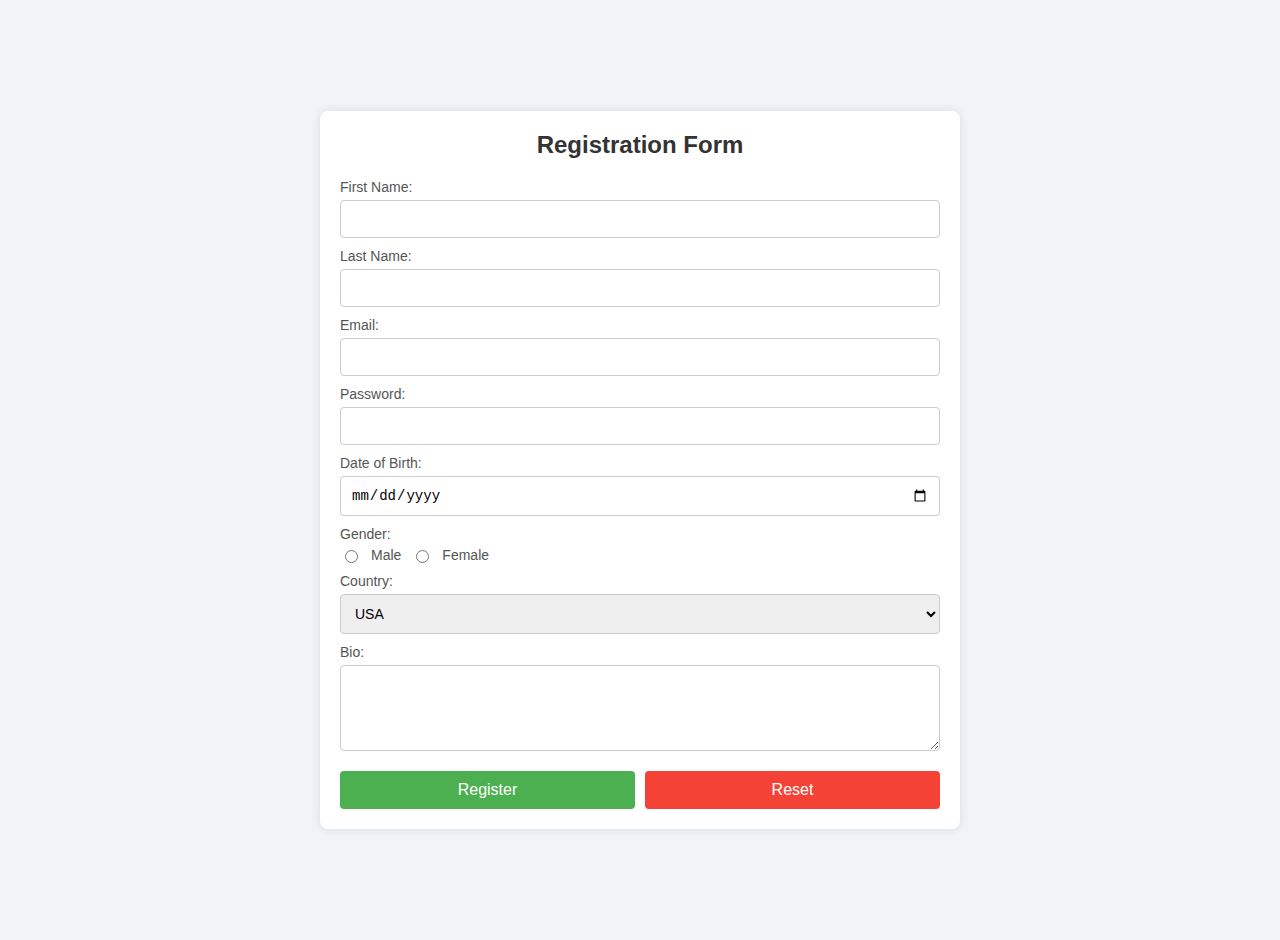
<file: LAB4/index.html>
<!DOCTYPE html>
<html>
    <head>
        <title>Registration Form</title>
        <style>
            body {
                font-family: Arial, sans-serif;
                background-color: #f0f4f8;
                margin: 0;
                padding: 20px;
                display: flex;
                justify-content: center;
                align-items: center;
                min-height: 100vh;
            }

            .container {
                width: 100%;
                max-width: 600px;
                background-color: #fff;
                padding: 20px;
                border-radius: 8px;
                box-shadow: 0 0 10px rgba(0, 0, 0, 0.1);
                display: flex;
                flex-direction: column;
                gap: 20px;
            }

            h2 {
                text-align: center;
                color: #333;
                margin: 0;
            }

            .form-group {
                display: flex;
                flex-direction: column;
                gap: 5px;
                margin-bottom: 10px;
            }

            label {
                font-size: 14px;
                color: #555;
            }

            input[type="text"],
            input[type="email"],
            input[type="password"],
            input[type="date"],
            select,
            textarea {
                padding: 10px;
                border: 1px solid #ccc;
                border-radius: 4px;
                font-size: 14px;
            }

            .gender-options {
                display: flex;
                gap: 10px;
                align-items: center;
            }

            input[type="submit"],
            input[type="reset"] {
                padding: 10px 20px;
                border: none;
                border-radius: 4px;
                cursor: pointer;
                font-size: 16px;
                flex: 1;
            }

            .button-group {
                display: flex;
                gap: 10px;
                justify-content: center;
            }

            input[type="submit"] {
                background-color: #4CAF50;
                color: white;
            }

            input[type="reset"] {
                background-color: #f44336;
                color: white;
            }

            .form-group textarea {
                margin-bottom: 10px;
            }
        </style>
    </head>
    <body>
        <div class="container">
            <h2>Registration Form</h2>
            <form action="#" method="post">
                <div class="form-group">
                    <label for="firstName">First Name:</label>
                    <input type="text" id="firstName" name="firstName" required>
                </div>
                <div class="form-group">
                    <label for="lastName">Last Name:</label>
                    <input type="text" id="lastName" name="lastName" required>
                </div>
                <div class="form-group">
                    <label for="email">Email:</label>
                    <input type="email" id="email" name="email" required>
                </div>
                <div class="form-group">
                    <label for="password">Password:</label>
                    <input type="password" id="password" name="password" required>
                </div>
                <div class="form-group">
                    <label for="dob">Date of Birth:</label>
                    <input type="date" id="dob" name="dob">
                </div>
                <div class="form-group">
                    <label>Gender:</label>
                    <div class="gender-options">
                        <input type="radio" id="male" name="gender" value="male">
                        <label for="male">Male</label>
                        <input type="radio" id="female" name="gender" value="female">
                        <label for="female">Female</label>
                    </div>
                </div>
                <div class="form-group">
                    <label for="country">Country:</label>
                    <select id="country" name="country">
                        <option value="usa">USA</option>
                        <option value="canada">Canada</option>
                        <option value="uk">UK</option>
                        <option value="india">India</option>
                    </select>
                </div>
                <div class="form-group">
                    <label for="bio">Bio:</label>
                    <textarea id="bio" name="bio" rows="4"></textarea>
                </div>
                <div class="button-group">
                    <input type="submit" value="Register">
                    <input type="reset" value="Reset">
                </div>
            </form>
        </div>
    </body>
</html>
</file>
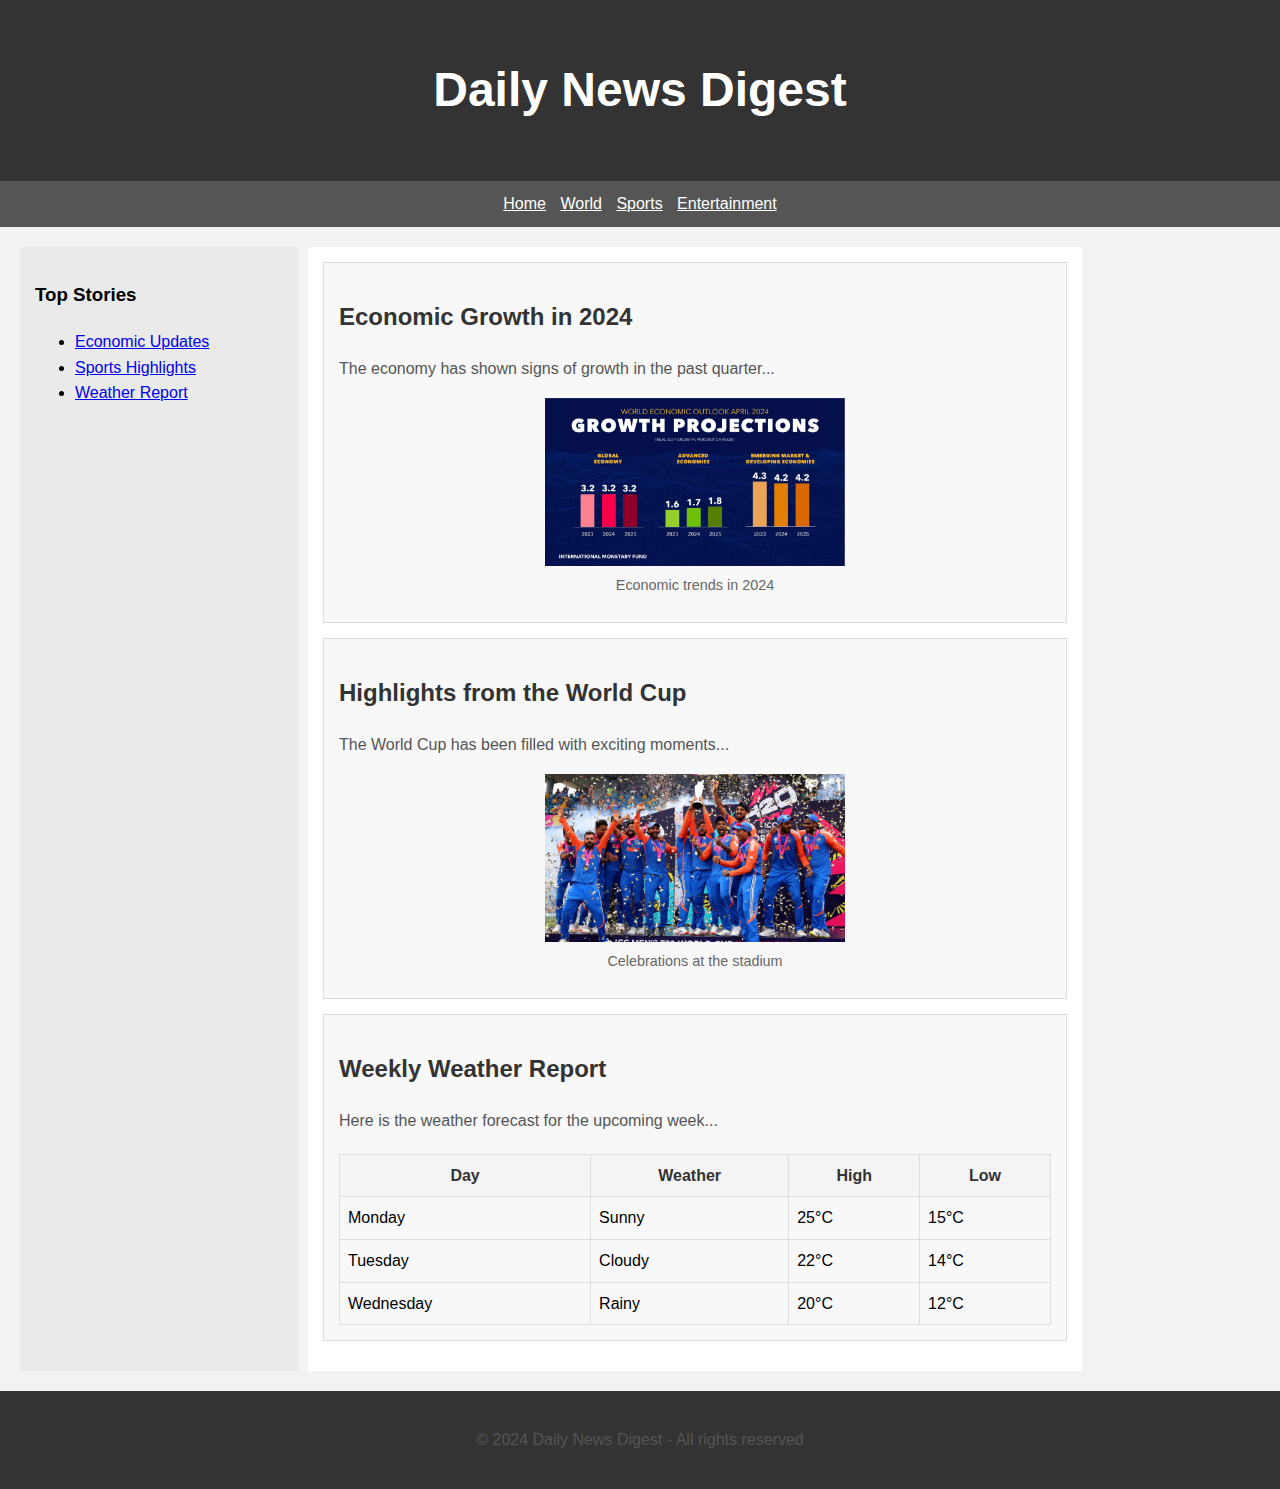
<file: LAB5/index.html>
<!DOCTYPE html>
<html lang="en">
    <head>
        <meta charset="UTF-8">
        <meta name="viewport" content="width=device-width, initial-scale=1.0">
        <title>Newspaper Page</title>
        <style>
            body {
                font-family: Arial, sans-serif;
                line-height: 1.6;
                margin: 0;
                padding: 0;
                background-color: #f2f2f2;
            }

            header {
                background-color: #333;
                color: #fff;
                padding: 20px;
                text-align: center;
                font-size: 1.5em;
            }

            nav {
                background-color: #555;
                color: #fff;
                padding: 10px;
                text-align: center;
            }

            main {
                display: flex;
                flex-direction: row;
                margin: 20px;
            }

            aside {
                width: 20%;
                padding: 15px;
                background-color: #eaeaea;
            }

            section {
                width: 60%;
                padding: 15px;
                background-color: #fff;
                margin: 0 10px;
            }

            article {
                background-color: #f8f8f8;
                padding: 15px;
                margin-bottom: 15px;
                border: 1px solid #ddd;
            }

            h2 {
                color: #333;
            }

            p {
                color: #555;
            }

            figure {
                margin: 10px 0;
                text-align: center;
            }

            figure img {
                width: 100%;
                max-width: 300px;
                height: auto;
            }

            figcaption {
                color: #666;
                font-size: 0.9em;
            }

            table {
                width: 100%;
                border-collapse: collapse;
                margin-top: 20px;
            }

            table, th, td {
                border: 1px solid #ddd;
                padding: 8px;
            }

            th {
                background-color: #f4f4f4;
                color: #333;
            }

            footer {
                background-color: #333;
                color: #fff;
                padding: 20px;
                text-align: center;
            }
        </style>
    </head>
    <body>
        <header>
            <h1>Daily News Digest</h1>
        </header>
        <nav>
            <a href="#home" style="color: #fff; margin-right: 10px;">Home</a>
            <a href="#world" style="color: #fff; margin-right: 10px;">World</a>
            <a href="#sports" style="color: #fff; margin-right: 10px;">Sports</a>
            <a href="#entertainment" style="color: #fff;">Entertainment</a>
        </nav>
        <main>
            <aside>
                <h3>Top Stories</h3>
                <ul>
                    <li><a href="#story1">Economic Updates</a></li>
                    <li><a href="#story2">Sports Highlights</a></li>
                    <li><a href="#story3">Weather Report</a></li>
                </ul>
            </aside>
            <section>
                <article id="story1">
                    <h2>Economic Growth in 2024</h2>
                    <p>The economy has shown signs of growth in the past quarter...</p>
                    <figure>
                        <img src="economy.jpg" alt="Graph showing economic growth">
                        <figcaption>Economic trends in 2024</figcaption>
                    </figure>
                </article>
                <article id="story2">
                    <h2>Highlights from the World Cup</h2>
                    <p>The World Cup has been filled with exciting moments...</p>
                    <figure>
                        <img src="worldcup.jpg" alt="World Cup image">
                        <figcaption>Celebrations at the stadium</figcaption>
                    </figure>
                </article>
                <article id="story3">
                    <h2>Weekly Weather Report</h2>
                    <p>Here is the weather forecast for the upcoming week...</p>
                    <table>
                        <tr>
                            <th>Day</th>
                            <th>Weather</th>
                            <th>High</th>
                            <th>Low</th>
                        </tr>
                        <tr>
                            <td>Monday</td>
                            <td>Sunny</td>
                            <td>25°C</td>
                            <td>15°C</td>
                        </tr>
                        <tr>
                            <td>Tuesday</td>
                            <td>Cloudy</td>
                            <td>22°C</td>
                            <td>14°C</td>
                        </tr>
                        <tr>
                            <td>Wednesday</td>
                            <td>Rainy</td>
                            <td>20°C</td>
                            <td>12°C</td>
                        </tr>
                    </table>
                </article>
            </section>
        </main>
        <footer>
            <p>&copy; 2024 Daily News Digest - All rights reserved</p>
        </footer>
    </body>
</html>
</file>
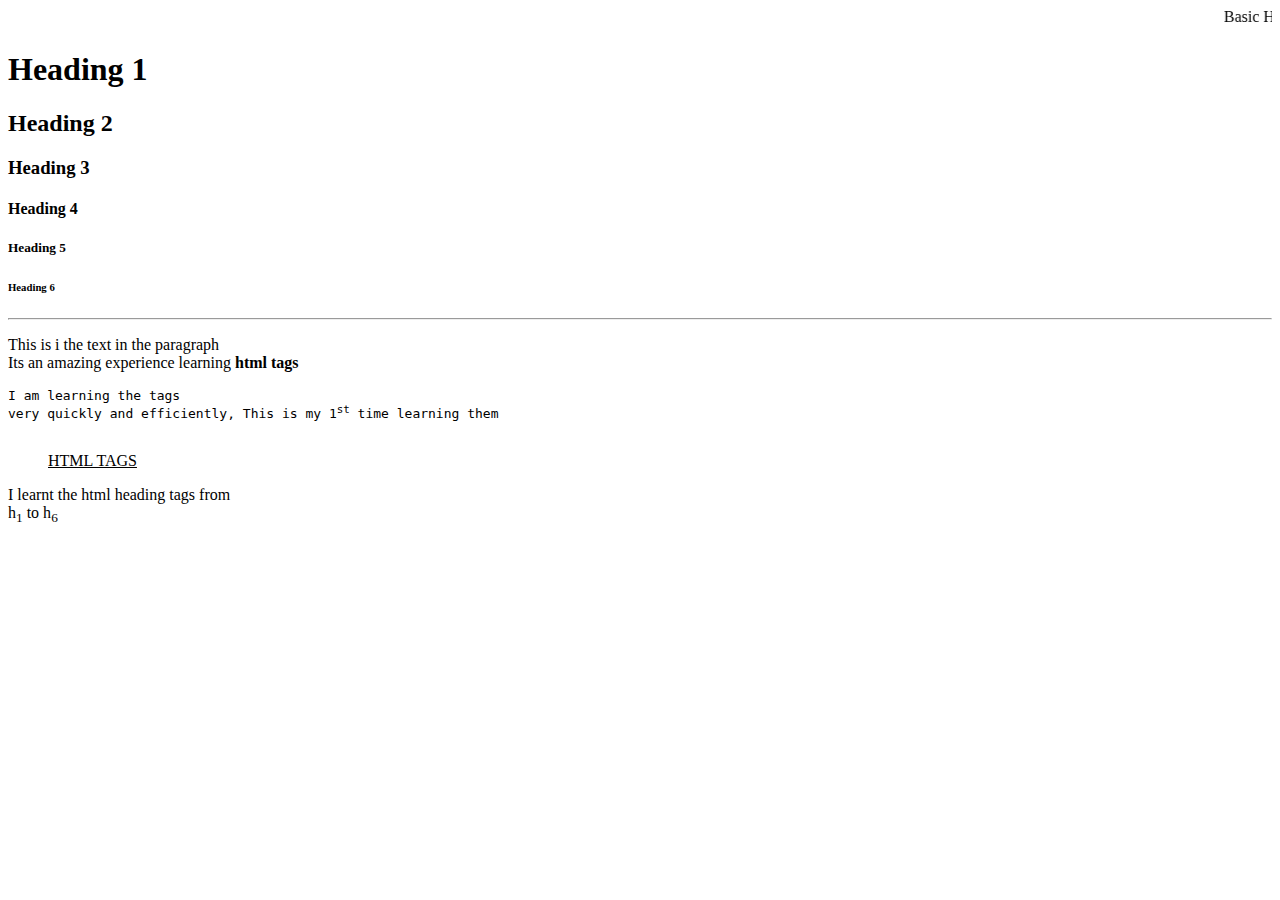
<file: LAB1/Myfirstwebpage.html>
<!DOCTYPE html>
<html lang="en">
<head>
    <meta charset="UTF-8">
    <meta name="viewport" content="width=device-width, initial-scale=1.0">
    <title>My First Web Page</title>
</head>
<body>
    <marquee>Basic HTML Tags</marquee>
    <h1>Heading 1</h1>
    <h2>Heading 2</h2>
    <h3>Heading 3</h3>
    <h4>Heading 4</h4>
    <h5>Heading 5</h5>
    <h6>Heading 6</h6>
    <hr>
    <p>This is i the text in the paragraph<br>
        Its an amazing experience learning <b>html tags</b>
    </p>

    <pre>I am learning the tags
very quickly and efficiently, This is my 1<sup>st</sup> time learning them
    </pre>

    <blockquote><u>HTML TAGS</u></blockquote>

    <p>I learnt the html heading tags from<br>
        h<sub>1</sub> to h<sub>6</sub>
    </p>
</body>
</html>
</file>
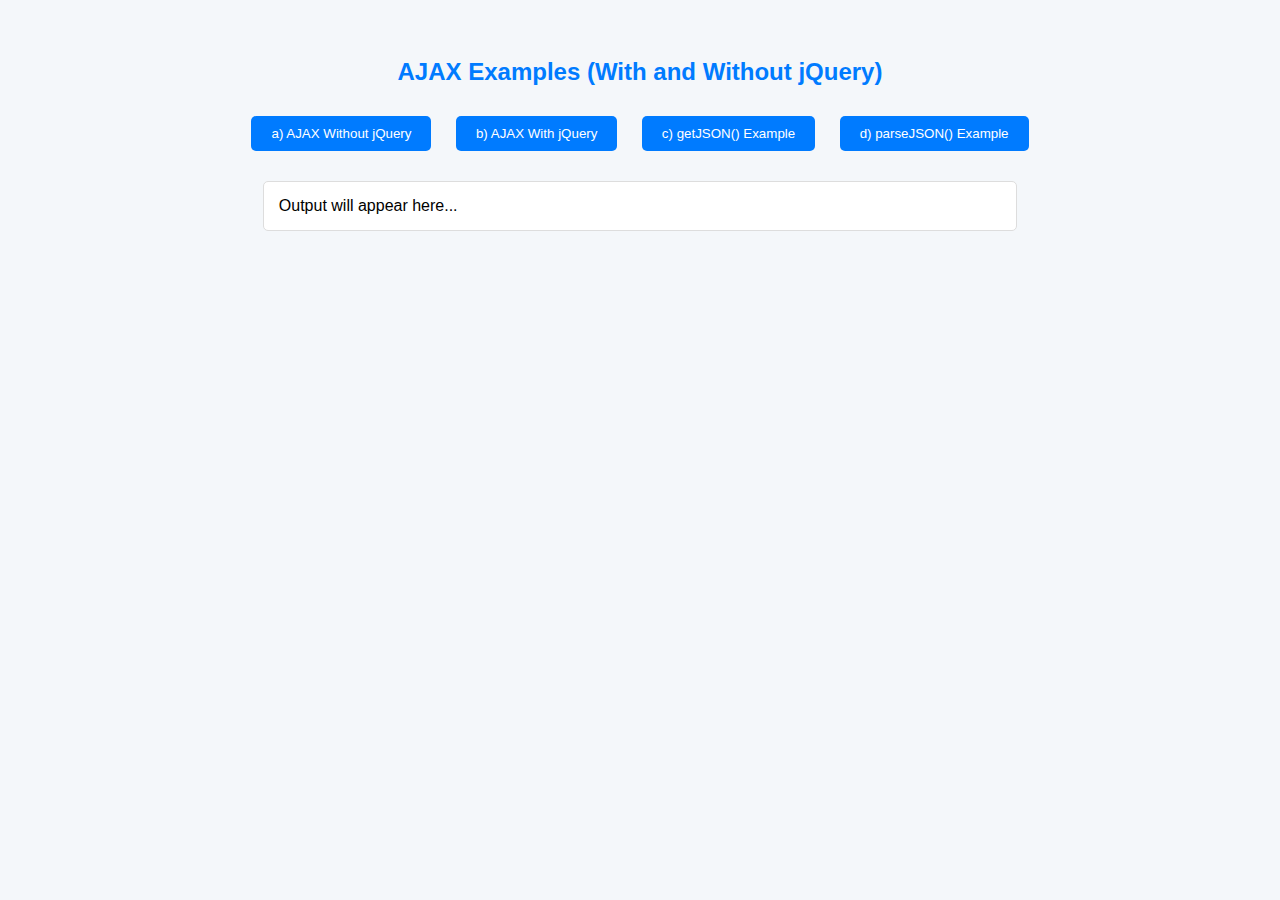
<file: LAB10/prog10.html>
<!DOCTYPE html>
<html lang="en">
<head>
  <meta charset="UTF-8">
  <title>AJAX Examples (With and Without jQuery)</title>

  <!-- jQuery Library -->
  <script src="https://code.jquery.com/jquery-3.6.0.min.js"></script>

  <style>
    body {
      font-family: Arial, sans-serif;
      background-color: #f4f7fa;
      padding: 30px;
      text-align: center;
    }

    h2 {
      color: #007bff;
    }

    button {
      background-color: #007bff;
      color: white;
      border: none;
      padding: 10px 20px;
      border-radius: 5px;
      margin: 10px;
      cursor: pointer;
    }

    button:hover {
      background-color: #0056b3;
    }

    .output {
      background: white;
      border: 1px solid #ddd;
      border-radius: 5px;
      margin: 20px auto;
      padding: 15px;
      width: 60%;
      text-align: left;
    }
  </style>
</head>

<body>
  <h2>AJAX Examples (With and Without jQuery)</h2>

  <!-- Buttons -->
  <button onclick="loadTextWithoutJQuery()">a) AJAX Without jQuery</button>
  <button id="ajaxWithJquery">b) AJAX With jQuery</button>
  <button id="loadJsonBtn">c) getJSON() Example</button>
  <button id="parseJsonBtn">d) parseJSON() Example</button>

  <!-- Output Div -->
  <div class="output" id="outputArea">Output will appear here...</div>

  <script>
    // -------------------------------
    // (a) AJAX Without jQuery
    // -------------------------------
    function loadTextWithoutJQuery() {
      const xhr = new XMLHttpRequest();
      xhr.open("GET", "data.txt", true);

      xhr.onload = function() {
        if (xhr.status === 200) {
          document.getElementById("outputArea").innerHTML = xhr.responseText;
        } else {
          document.getElementById("outputArea").innerHTML = "Error loading file.";
        }
      };

      xhr.send();
    }

    // -------------------------------
    // (b) AJAX With jQuery (ajax())
    // -------------------------------
    $("#ajaxWithJquery").click(function() {
      $.ajax({
        url: "data.txt",
        method: "GET",
        success: function(response) {
          $("#outputArea").html("<b>Loaded via jQuery AJAX:</b><br>" + response);
        },
        error: function() {
          $("#outputArea").html("Error loading data.txt using jQuery.");
        }
      });
    });

    // -------------------------------
    // (c) getJSON() Example
    // -------------------------------
    $("#loadJsonBtn").click(function() {
      $.getJSON("data.json", function(data) {
        let content = `
          <b>JSON Data (using getJSON):</b><br>
          Name: ${data.name}<br>
          Designation: ${data.designation}<br>
          Department: ${data.department}<br>
          College: ${data.college}
        `;
        $("#outputArea").html(content);
      });
    });

    // -------------------------------
    // (d) parseJSON() Example
    // -------------------------------
    $("#parseJsonBtn").click(function() {
      const jsonString = '{"subject": "Parallel Computing", "code": "BCS702", "semester": 7}';
      const parsedData = $.parseJSON(jsonString);

      let content = `
        <b>Parsed JSON (using parseJSON):</b><br>
        Subject: ${parsedData.subject}<br>
        Code: ${parsedData.code}<br>
        Semester: ${parsedData.semester}
      `;

      $("#outputArea").html(content);
    });
  </script>
</body>
</html>
</file>
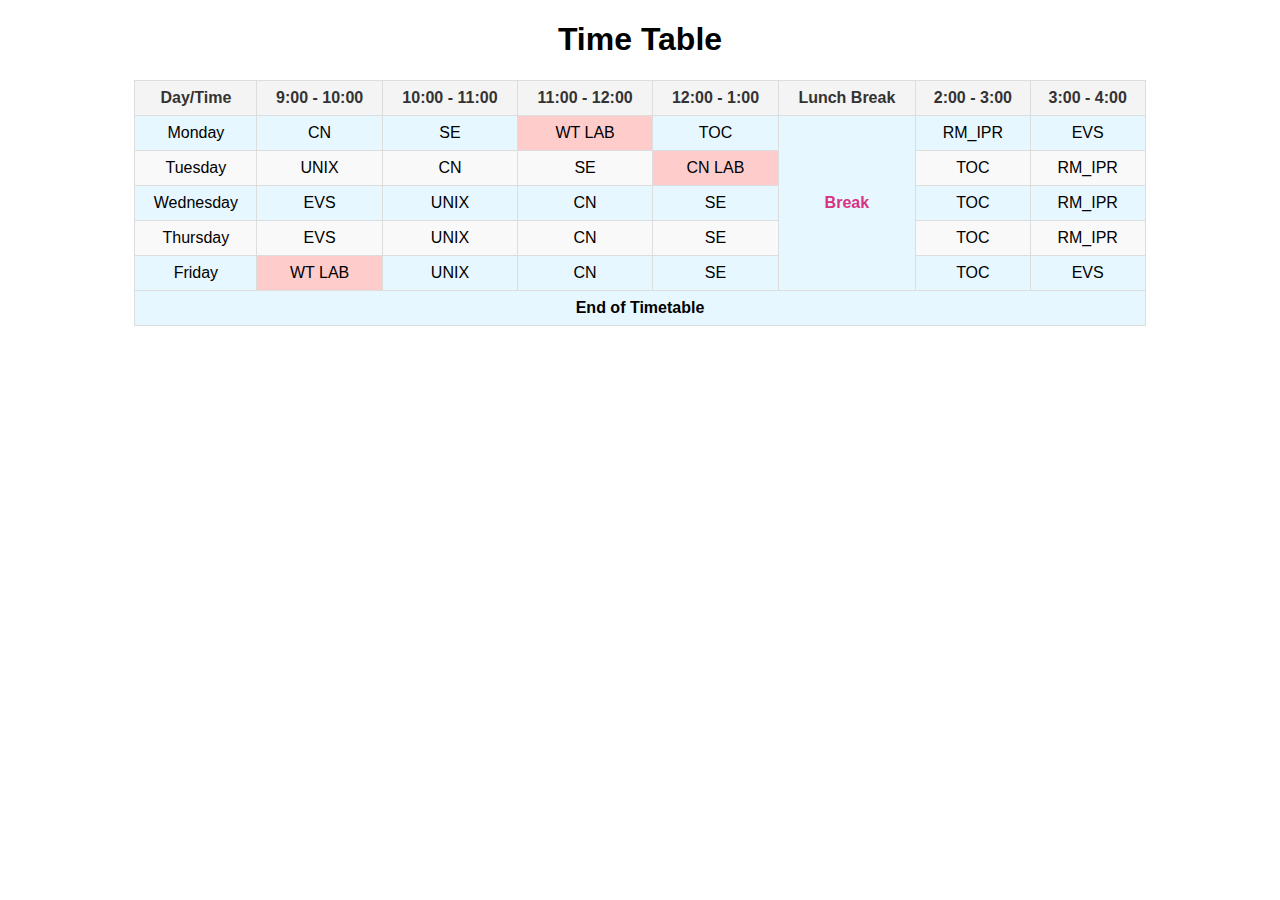
<file: LAB2/title.html>
<!DOCTYPE html>
<html>
    <head>
    <title>Time Table</title>
    <style>
        body {
            font-family: Arial, sans-serif;
        }
        
        table {
            width: 80%;
            margin: 20px auto;
            border-collapse: collapse;
        }
        
        th,
        td {
            border: 1px solid #ddd;
            padding: 8px;
            text-align: center;
        }
        
        th {
            background-color: #f4f4f4;
            color: #333;
        }
        
        tr:nth-child(even) {
            background-color: #f9f9f9;
        }
        
        tr:nth-child(odd) {
            background-color: #e6f7ff;
        }
        
        .lab-hour {
            background-color: #ffcccc;
        }
        
        .elective-hour {
            background-color: #ccffcc;
        }
        
        .highlight {
            font-weight: bold;
            color: #d63384;
        }
        
        tfoot {
            background-color: #e0e0e0;
            font-weight: bold;
        }
    </style>

</head>
<body>
    <h1 style="text-align: center;">Time Table</h1>
    <table>
        <thead>
            <tr>
                <th>Day/Time</th>
                <th>9:00 - 10:00</th>
                <th>10:00 - 11:00</th>
                <th>11:00 - 12:00</th>
                <th>12:00 - 1:00</th>
                <th>Lunch Break</th>
                <th>2:00 - 3:00</th>
                <th>3:00 - 4:00</th>
            </tr>
        </thead>
        <tbody>
            <tr>
                <td>Monday</td>
                <td>CN</td>
                <td>SE</td>
                <td class="lab-hour">WT LAB</td>
                <td>TOC</td>
                <td rowspan="5" class="highlight">Break</td>
                <td>RM_IPR</td>
                <td>EVS</td>
            </tr>
            <tr>
                <td>Tuesday</td>
                <td>UNIX</td>
                <td>CN</td>
                <td>SE</td>
                <td class="lab-hour">CN LAB</td>
                <td>TOC</td>
                <td>RM_IPR</td>
            </tr>
            <tr>
                <td>Wednesday</td>
                <td>EVS</td>
                <td>UNIX</td>
                <td>CN</td>
                <td>SE</td>
                <td>TOC</td>
                <td>RM_IPR</td>
            </tr>
            <tr>
                <td>Thursday</td>
                <td>EVS</td>
                <td>UNIX</td>
                <td>CN</td>
                <td>SE</td>
                <td>TOC</td>
                <td>RM_IPR</td>
            </tr>
            <tr>
                <td>Friday</td>
                <td class="lab-hour">WT LAB</td>
                <td>UNIX</td>
                <td>CN</td>
                <td>SE</td>
                <td>TOC</td>
                <td>EVS</td>
            </tr>
        </tbody>
        <tfoot>
            <tr>
                <td colspan="8">End of Timetable</td>
            </tr>
        </tfoot>
    </table>
</body>
</html>
</file>
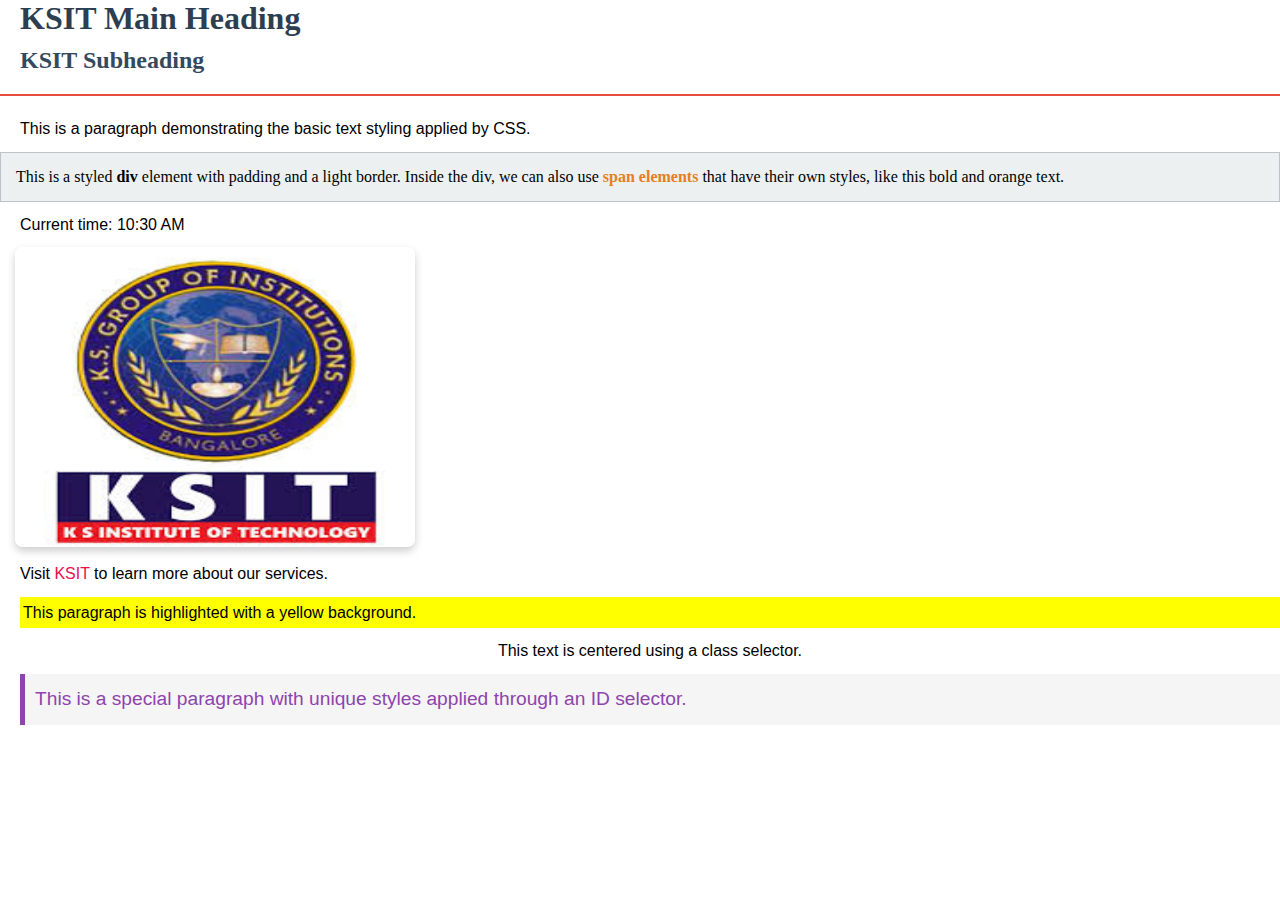
<file: LAB3/prog3.html>
<!DOCTYPE html>
<html>
    <head>
        <title>My HTML Page </title>
        <link rel="stylesheet" href="style.css">
    </head>
    <body>
        <h2>KSIT Main Heading</h2>
        <h3>KSIT Subheading</h3>
        <hr>
        <p>This is a paragraph demonstrating the basic text styling applied by CSS.</p>
        <div>
            This is a styled <strong>div</strong> element with padding and a light border. Inside the
            div, we can also use
            <span>span elements</span> that have their own styles, like this bold and orange text.
        </div>
        <p>Current time: <time>10:30 AM</time></p>
        <img src="KSIT.jpeg" alt="Placeholder Image">
        <p>Visit <a href="http://www.ksit.ac.in/">KSIT</a> to learn more about our services.</p>
        <p class="highlight">This paragraph is highlighted with a yellow background.</p>
        <p class="center">This text is centered using a class selector.</p>
        <p id="special-paragraph">This is a special paragraph with unique styles applied through
            an ID selector.</p>
    </body>
</html>
</file>
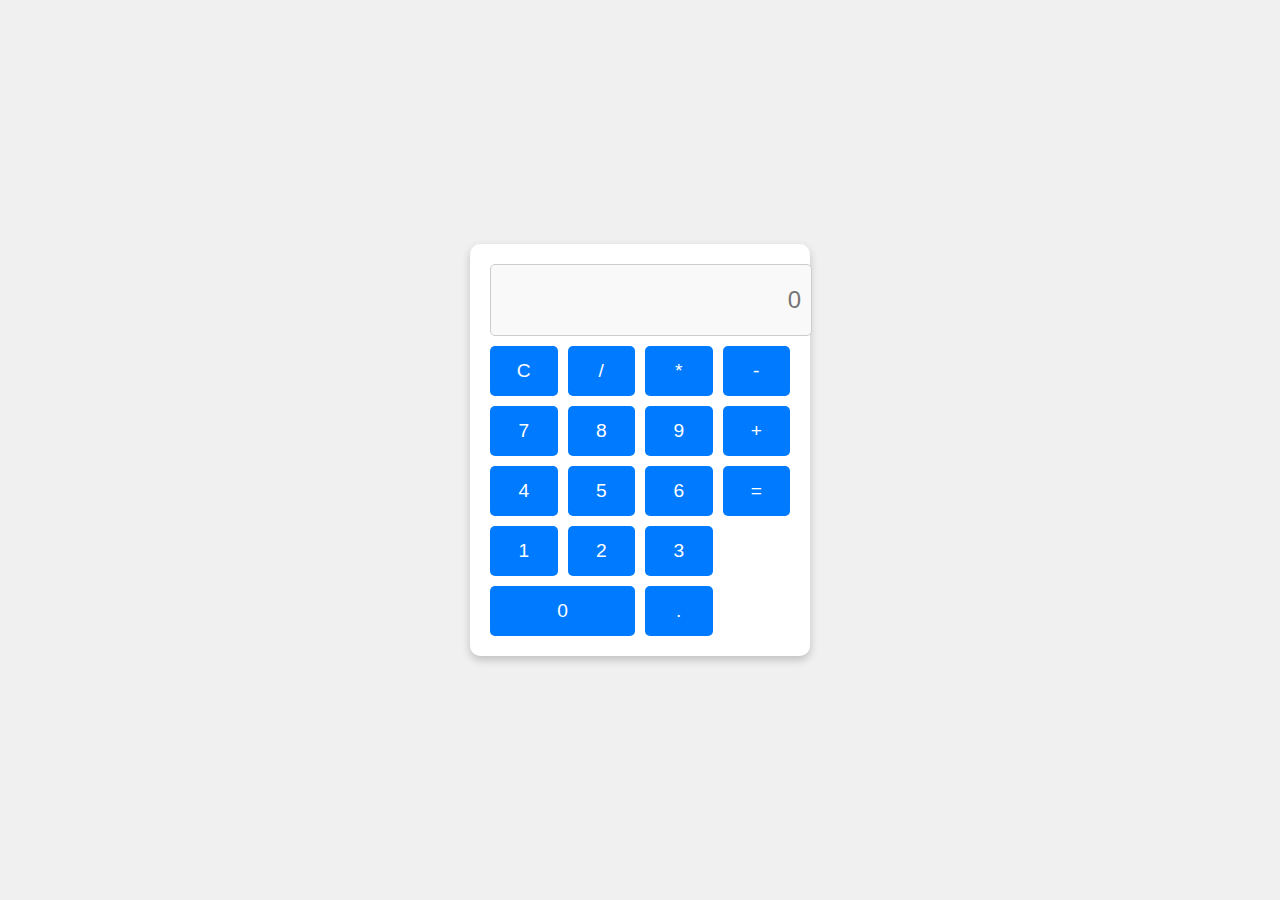
<file: LAB6/prog6.html>
<!DOCTYPE html>
<html lang="en">
    <head>
        <meta charset="UTF-8">
        <meta name="viewport" content="width=device-width, initial-scale=1.0">
        <title>JavaScript Calculator</title>
        <link rel="stylesheet" href="styles.css">
    </head>
    <body>
        <div class="calculator">
            <input type="text" id="display" disabled placeholder="0">
            <div class="buttons">
                <button onclick="clearDisplay()">C</button>
                <button onclick="appendToDisplay('/')">/</button>
                <button onclick="appendToDisplay('*')">*</button>
                <button onclick="appendToDisplay('-')">-</button>
                <button onclick="appendToDisplay('7')">7</button>
                <button onclick="appendToDisplay('8')">8</button>
                <button onclick="appendToDisplay('9')">9</button>
                <button onclick="appendToDisplay('+')">+</button>
                <button onclick="appendToDisplay('4')">4</button>
                <button onclick="appendToDisplay('5')">5</button>
                <button onclick="appendToDisplay('6')">6</button>
                <button onclick="calculate()">=</button>
                <button onclick="appendToDisplay('1')">1</button>
                <button onclick="appendToDisplay('2')">2</button>
                <button onclick="appendToDisplay('3')">3</button>
                <button onclick="appendToDisplay('0')" class="zero">0</button>
                <button onclick="appendToDisplay('.')">.</button>
            </div>
        </div>
        <script src="script.js"></script>
    </body>
</html>
</file>
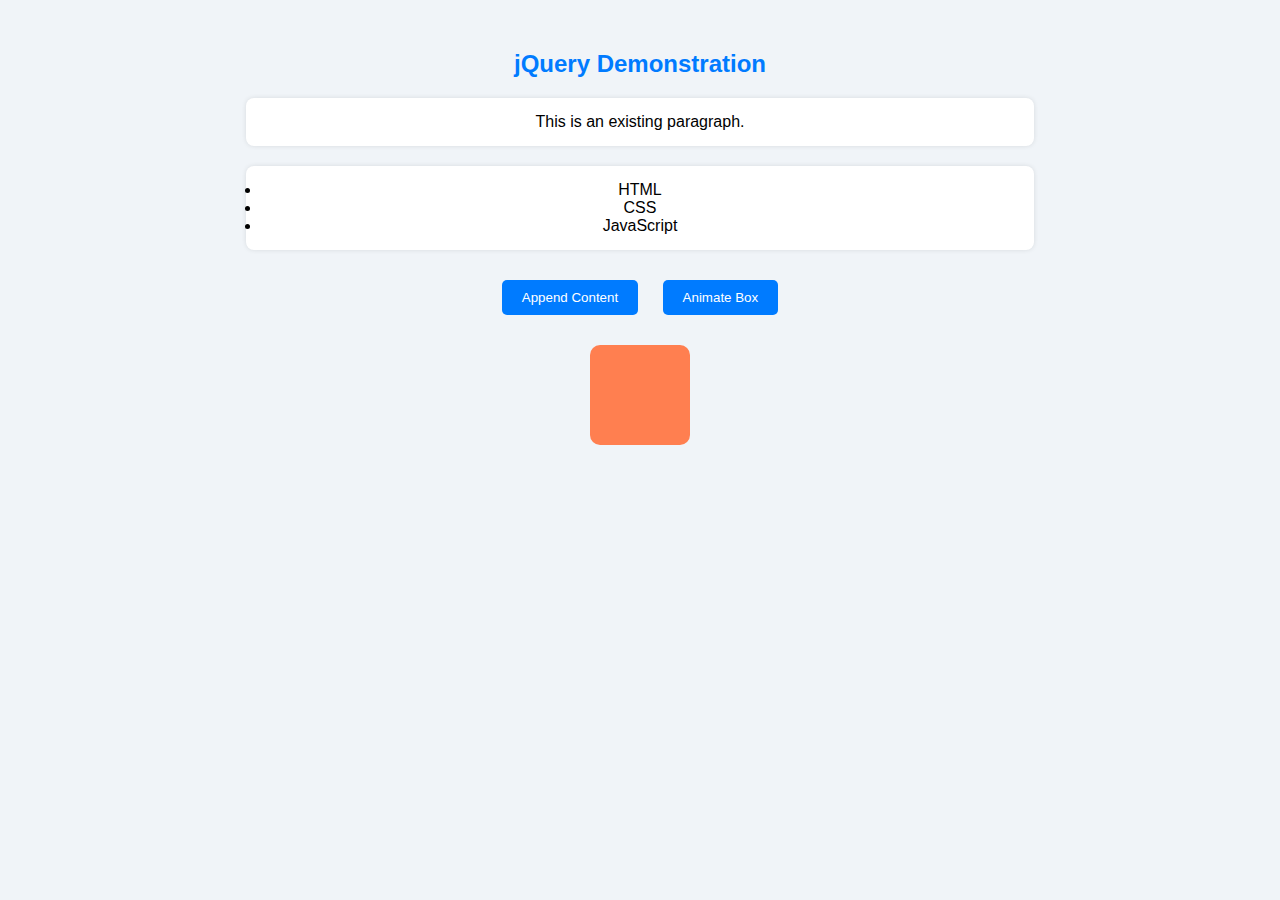
<file: LAB9/prog9.html>
<!DOCTYPE html>
<html lang="en">
<head>
  <meta charset="UTF-8">
  <title>jQuery Practical Example</title>
  <!-- Include jQuery from CDN -->
  <script src="https://code.jquery.com/jquery-3.6.0.min.js"></script>
  <style>
    body {
      font-family: Arial, sans-serif;
      background-color: #f0f4f8;
      text-align: center;
      margin-top: 50px;
    }

    h2 {
      color: #007bff;
    }

    p, ul {
      width: 60%;
      margin: 20px auto;
      background: white;
      padding: 15px;
      border-radius: 8px;
      box-shadow: 0 0 5px rgba(0, 0, 0, 0.1);
    }

    button {
      background-color: #007bff;
      color: white;
      border: none;
      padding: 10px 20px;
      border-radius: 5px;
      cursor: pointer;
      margin: 10px;
    }

    button:hover {
      background-color: #0056b3;
    }

    #animateBox {
      width: 100px;
      height: 100px;
      background-color: coral;
      margin: 20px auto;
      border-radius: 10px;
      position: relative;
    }
  </style>
</head>
<body>
  <h2>jQuery Demonstration</h2>

  <!-- Existing Paragraph & List -->
  <p id="myPara">This is an existing paragraph.</p>

  <ul id="myList">
    <li>HTML</li>
    <li>CSS</li>
    <li>JavaScript</li>
  </ul>

  <!-- Buttons for jQuery actions -->
  <button id="appendBtn">Append Content</button>
  <button id="animateBtn">Animate Box</button>

  <!-- Div for animation -->
  <div id="animateBox"></div>

  <script>
    $(document).ready(function() {
      // (a) Append content to paragraph and list
      $("#appendBtn").click(function() {
        $("#myPara").append(" <b>This text is appended using jQuery!</b>");
        $("#myList").append("<li>Appended Item</li>");
      });

      // (b) Animate: Move and resize div
      $("#animateBtn").click(function() {
        $("#animateBox").animate({
          left: '250px',
          width: '150px',
          height: '150px',
          borderRadius: '50px'
        }, 1000, function() {
          // (c) Change color after animation
          $(this).css("background-color", "lightgreen");
        });
      });
    });
  </script>
</body>
</html>
</file>
<file: LAB3/style.css>
* {
    margin: 0;
    padding: 0;
    box-sizing: border-box;
}

h2 {
    color: #2c3e50;
    font-size: 2em;
    margin-bottom: 10px;
}

h3 {
    color: #34495e;
    font-size: 1.5em;
    margin-bottom: 8px;
}

hr {
    border: 0;
    height: 2px;
    background-color: #e74c3c;
    margin: 20px 0;
}

p {
    font-family: 'Arial', sans-serif;
    line-height: 1.6;
    margin: 10px 0;
}

div {
    padding: 15px;
    border: 1px solid #bdc3c7;
    background-color: #ecf0f1;
}

span {
    color: #e67e22;
    font-weight: bold;
}

time::before {
    content: ' ';
    color: #16a085;
}

img {
    margin-left: 15px;
    height: 300px;
    width: 400px;
    border-radius: 8px;
    box-shadow: 0 4px 8px rgba(0, 0, 0, 0.2);
    max-width: 100%;
}

a {
    text-decoration: none;
    color: #ea0e4c;
}

a:hover {
    color: #6200ee;
    text-decoration: underline;
}

.highlight {
    background-color: yellow;
    padding: 3px;
}

.center {
    text-align: center;
}

#special-paragraph {
    font-size: 1.2em;
    color: #8e44ad;
    background-color: #f5f5f5;
    padding: 10px;
    border-left: 5px solid #8e44ad;
}

h2,
h3,
p {
    margin-left: 20px;
}
</file>
<file: LAB6/styles.css>
body {
    font-family: Arial, sans-serif;
    display: flex;
    justify-content: center;
    align-items: center;
    height: 100vh;
    margin: 0;
    background-color: #f0f0f0;
}

.calculator {
    background-color: #fff;
    border-radius: 10px;
    box-shadow: 0 4px 8px rgba(0, 0, 0, 0.2);
    width: 300px;
    padding: 20px;
}

#display {
    width: 100%;
    height: 50px;
    margin-bottom: 10px;
    text-align: right;
    font-size: 1.5em;
    padding: 10px;
    border: 1px solid #ccc;
    border-radius: 5px;
    background-color: #f9f9f9;
}

.buttons {
    display: grid;
    grid-template-columns: repeat(4, 1fr);
    gap: 10px;
}

button {
    height: 50px;
    font-size: 1.2em;
    border: none;
    border-radius: 5px;
    background-color: #007bff;
    color: white;
    cursor: pointer;
    transition: background-color 0.2s;
}

button:hover {
    background-color: #0056b3;
}

button.zero {
    grid-column: span 2;
}
</file>
